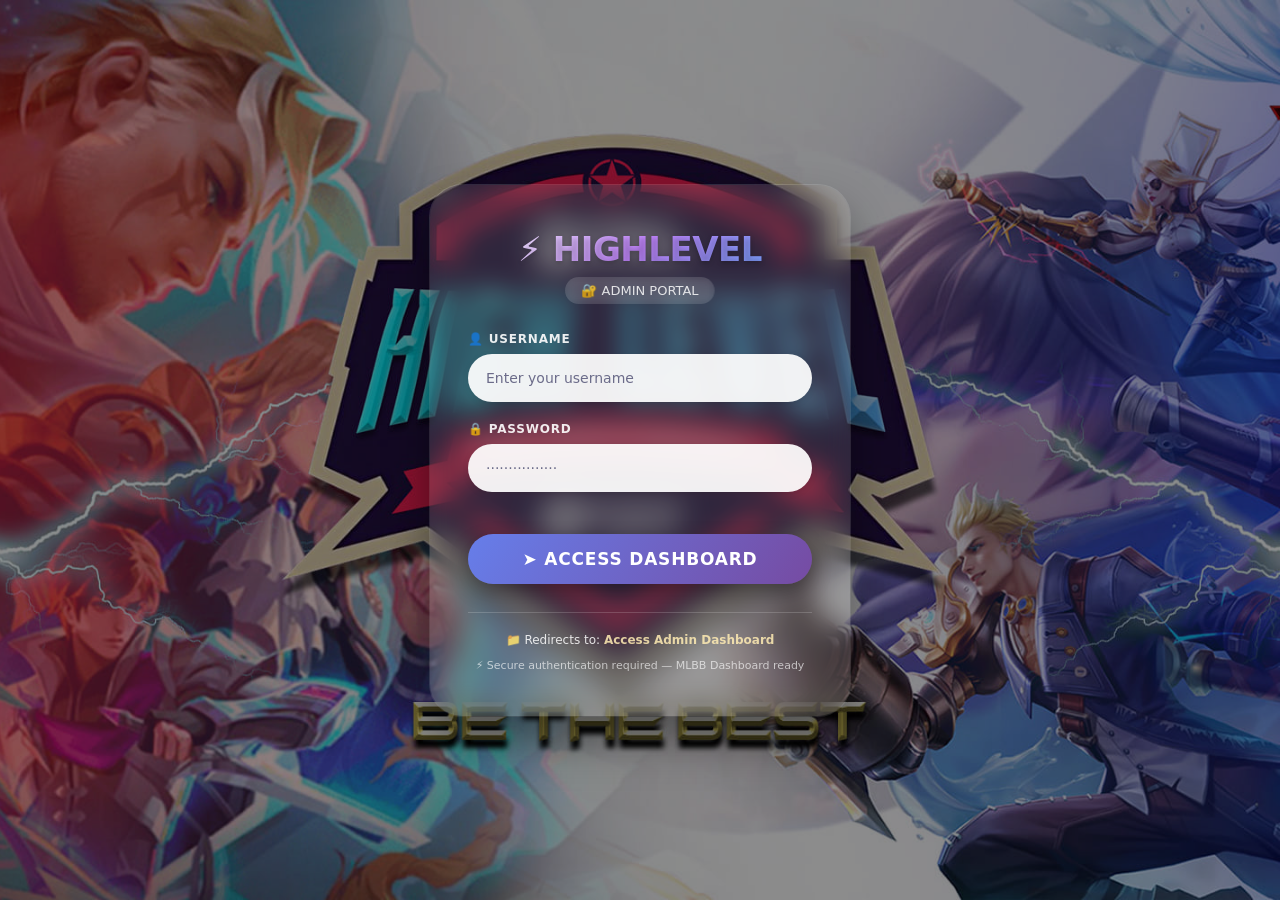
<file: index.html>
<!DOCTYPE html>
<html lang="en">
<head>
  <meta charset="UTF-8">
  <meta name="viewport" content="width=device-width, initial-scale=1.0">
  <link rel="stylesheet" href="index.css">
  <title>HighLevel Access | Secure Login</title>
  <link rel="icon" href="data:image/svg+xml,%3Csvg xmlns='http://www.w3.org/2000/svg' viewBox='0 0 24 24' fill='%236667ee'%3E%3Cpath d='M12 2C6.48 2 2 6.48 2 12s4.48 10 10 10 10-4.48 10-10S17.52 2 12 2zm-2 15h-2v-2h2v2zm0-4h-2V7h2v6z'/%3E%3C/svg%3E">
 
</head>
<body>
  <div class="login-container">
    <h2>⚡ HIGHLEVEL</h2>
    <div class="brand-badge">
      <span>🔐 ADMIN PORTAL</span>
    </div>
    <form id="loginForm" action="#" method="post">
      <div class="input-group">
        <label>👤 USERNAME</label>
        <input type="text" id="username" placeholder="Enter your username" autocomplete="off" required>
      </div>
      <div class="input-group">
        <label>🔒 PASSWORD</label>
        <input type="password" id="password" placeholder="················" autocomplete="off" required>
      </div>
      <button type="submit" id="loginBtn">➤ ACCESS DASHBOARD</button>
      <div id="errorMsg" class="error-message" style="display: none;"></div>
    </form>
    <div class="extra">
     
      📁 Redirects to: <strong style="color:#ffecb3;">Access Admin Dashboard</strong>
      <div class="info-note">
        ⚡ Secure authentication required — MLBB Dashboard ready
      </div>
    </div>
  </div>

  <script src="index.js"></script>
</body>
</html>
</file>
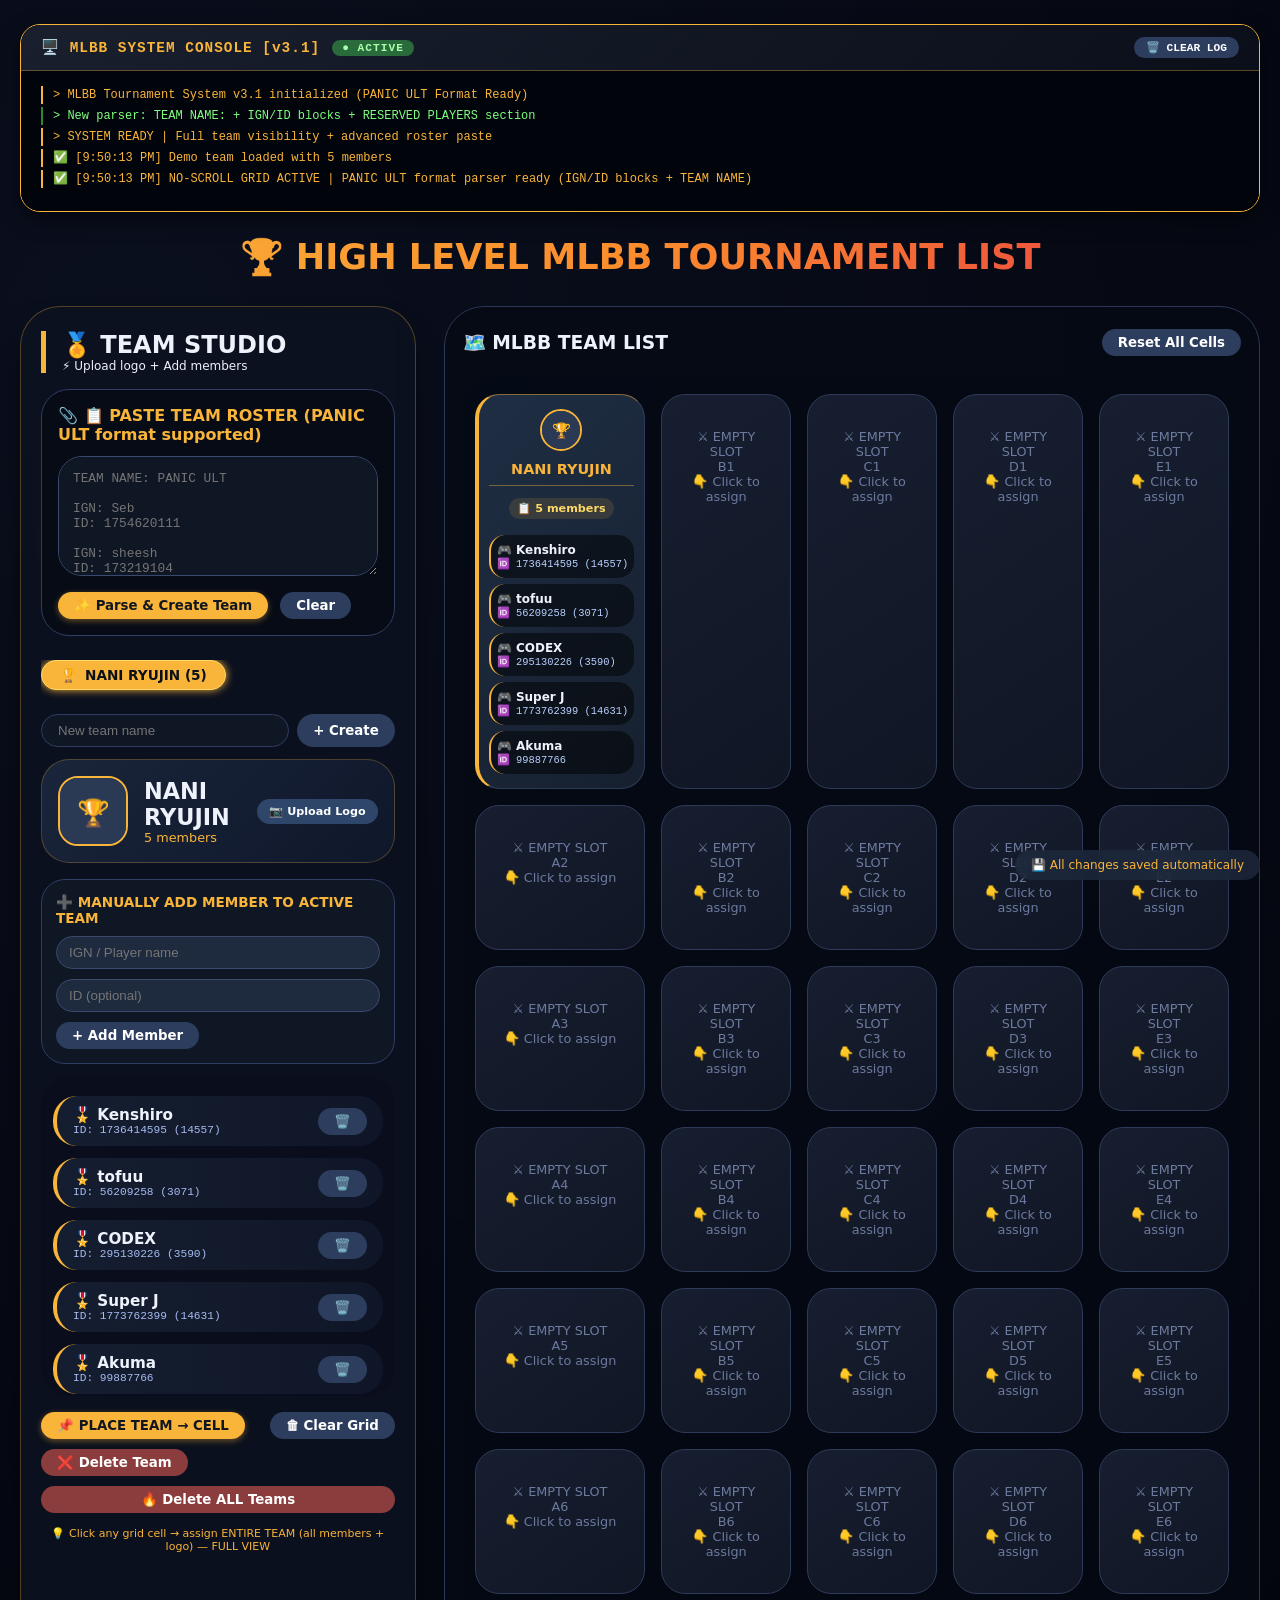
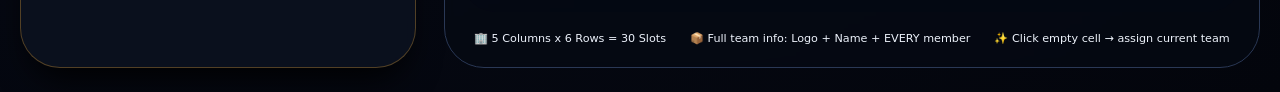
<file: MLbb-Organazed.html>
<!DOCTYPE html>
<html lang="en">
<head>
    <meta charset="UTF-8">
    <meta name="viewport" content="width=device-width, initial-scale=1.0, user-scalable=yes">
     <link rel="icon" href="HLMLLOGO.png" type="image/x-icon">
     <link rel="stylesheet" href="MLbb-Organazed.css">
    <title>MLBB TOURNAMENT MANAGER | PANIC ULT FORMAT READY</title>
    
</head>
<body>
<div class="app">
    <div class="system-console-panel">
        <div class="console-header">
            <div class="console-title">
                <span>🖥️ MLBB SYSTEM CONSOLE [v3.1]</span>
                <span class="console-status-badge">● ACTIVE</span>
            </div>
            <div class="console-actions">
                <button class="console-clear-btn" id="clearConsoleBtn">🗑️ CLEAR LOG</button>
            </div>
        </div>
        <div class="console-output" id="systemConsoleOutput">
            <div class="console-line success">> MLBB Tournament System v3.1 initialized (PANIC ULT Format Ready)</div>
            <div class="console-line info">> New parser: TEAM NAME: + IGN/ID blocks + RESERVED PLAYERS section</div>
            <div class="console-line success">> SYSTEM READY | Full team visibility + advanced roster paste</div>
        </div>
    </div>

    <div class="header">
        <h1>🏆 HIGH LEVEL MLBB TOURNAMENT LIST</h1>
    </div>
    <div class="save-status" id="saveStatus">💾 All changes saved automatically</div>

    <div class="dashboard">
        <!-- LEFT PANEL: TEAM STUDIO -->
        <div class="team-column-panel">
            <div class="panel-header">
                <h2>🏅 TEAM STUDIO</h2>
                <span style="font-size:12px;">⚡ Upload logo + Add members</span>
            </div>
            <div class="paste-zone">
                <label>📎 📋 PASTE TEAM ROSTER (PANIC ULT format supported)</label>
                <textarea id="pasteRosterInput" class="paste-textarea" rows="6" placeholder='TEAM NAME: PANIC ULT

IGN: Seb
ID: 1754620111

IGN: sheesh
ID: 173219104 

IGN: IRAAAA
ID: 817673263  

IGN: VRAMM KIDDDD
ID: 703164236

IGN: NASAN YUNG BEAT? 
ID: 730283545

RESERVED PLAYERS

IGN: Godspeed
ID: 388452085

IGN: SMOSHI
ID:876854660'></textarea>
                <div class="paste-buttons">
                    <button id="parseAndCreateTeamBtn" class="primary">✨ Parse & Create Team</button>
                    <button id="clearPasteBtn">Clear</button>
                </div>
            </div>
            <div id="teamSelectorContainer" class="team-selector-bar"></div>
            <div class="add-team-simple">
                <input type="text" id="quickTeamName" placeholder="New team name">
                <button id="createEmptyTeamBtn">+ Create</button>
            </div>
            <div id="activeTeamHeader" class="team-header-card">
                <div style="display: flex; align-items: center; gap: 16px; width: 100%;">
                    <img id="teamLogoLarge" class="team-logo-large" src="data:image/svg+xml,%3Csvg xmlns='http://www.w3.org/2000/svg' viewBox='0 0 100 100'%3E%3Crect width='100' height='100' fill='%232a3a55'/%3E%3Ctext x='50' y='67' font-size='40' text-anchor='middle' fill='%23F9B43A'%3E🏆%3C/text%3E%3C/svg%3E">
                    <div class="team-info-header">
                        <h3 id="activeTeamNameDisplay">Select Team</h3>
                        <div class="member-count" id="activeMemberCount">0 members</div>
                    </div>
                    <button id="uploadLogoBtn" class="upload-logo-btn" style="margin-left: auto;">📷 Upload Logo</button>
                    <input type="file" id="logoFileInput" accept="image/*" style="display: none;">
                </div>
            </div>
            <div class="add-member-section">
                <div class="add-member-title">➕ MANUALLY ADD MEMBER TO ACTIVE TEAM</div>
                <div class="add-member-inputs">
                    <input type="text" id="newMemberIgn" placeholder="IGN / Player name" autocomplete="off">
                    <input type="text" id="newMemberId" placeholder="ID (optional)" autocomplete="off">
                    <button id="addMemberBtn" class="add-member-btn">+ Add Member</button>
                </div>
            </div>
            <div id="membersColumnList" class="members-column">
                <div style="padding: 20px; text-align:center;">✨ Select a team to see members</div>
            </div>
            <div class="column-footer">
                <button id="placeTeamToSelectedCellBtn" class="primary">📌 PLACE TEAM → CELL</button>
                <button id="clearGridBtn">🗑 Clear Grid</button>
                <button id="deleteTeamBtn" class="danger">❌ Delete Team</button>
            </div>
            <div class="reset-buttons-group">
                <button id="deleteAllTeamsBtn" class="danger" style="flex:1;">🔥 Delete ALL Teams</button>
            </div>
            <div style="font-size: 11px; margin-top: 14px; text-align: center; color:#F9B43A;">
                💡 Click any grid cell → assign ENTIRE TEAM (all members + logo) — FULL VIEW
            </div>
        </div>

        <div class="grid-panel">
            <div class="grid-header">
                <h3>🗺️ MLBB TEAM LIST</h3>
                <button id="resetGridBtn">Reset All Cells</button>
            </div>
            <div id="battleGridContainer" class="battle-grid"></div>
            <div class="legend">
                <span>🏢 5 Columns x 6 Rows = 30 Slots</span>
                <span>📦 Full team info: Logo + Name + EVERY member</span>
                <span>✨ Click empty cell → assign current team</span>
            </div>
        </div>
    </div>
</div>
<script src="MLbb-Organazed.js"></script>
</body>
</html>
</file>
<file: index.css>
* {
      margin: 0;
      padding: 0;
      box-sizing: border-box;
    }

    body {
      font-family: 'Poppins', system-ui, -apple-system, 'Segoe UI', Roboto, 'Helvetica Neue', sans-serif;
      height: 100vh;
      display: flex;
      justify-content: center;
      align-items: center;
      background: url('HLCOVER.jpg') no-repeat center center/cover;
      position: relative;
    }

    /* dark overlay for better text contrast */
    body::before {
      content: '';
      position: absolute;
      inset: 0;
      background: rgba(0, 0, 0, 0.45);
      pointer-events: none;
    }

    .login-container {
      background: rgba(255, 255, 255, 0.12);
      backdrop-filter: blur(14px);
      border-radius: 32px;
      padding: 44px 38px;
      width: 420px;
      max-width: 90%;
      text-align: center;
      color: white;
      box-shadow: 0 25px 45px rgba(0, 0, 0, 0.4), 0 0 0 1px rgba(255, 255, 255, 0.15);
      animation: fadeIn 0.8s cubic-bezier(0.2, 0.9, 0.4, 1.1);
      transition: transform 0.2s ease;
      z-index: 2;
    }

    .login-container:hover {
      transform: translateY(-3px);
    }

    .login-container h2 {
      margin-bottom: 8px;
      font-size: 34px;
      font-weight: 700;
      letter-spacing: -0.5px;
      background: linear-gradient(135deg, #ffffff, #c084fc, #60a5fa);
      background-clip: text;
      -webkit-background-clip: text;
      color: transparent;
      text-shadow: 0 2px 5px rgba(0,0,0,0.2);
    }

    .brand-badge {
      font-size: 13px;
      opacity: 0.85;
      margin-bottom: 28px;
      display: flex;
      align-items: center;
      justify-content: center;
      gap: 8px;
      background: rgba(255,255,255,0.1);
      width: fit-content;
      margin-left: auto;
      margin-right: auto;
      padding: 6px 16px;
      border-radius: 40px;
      backdrop-filter: blur(4px);
    }

    .input-group {
      margin: 20px 0;
      text-align: left;
    }

    .input-group label {
      font-size: 12px;
      font-weight: 600;
      letter-spacing: 0.8px;
      margin-bottom: 8px;
      display: block;
      opacity: 0.9;
      text-transform: uppercase;
    }

    .login-container input {
      width: 100%;
      padding: 15px 18px;
      border: none;
      border-radius: 24px;
      outline: none;
      font-size: 15px;
      font-family: inherit;
      transition: all 0.25s;
      background: rgba(255, 255, 255, 0.93);
      color: #1e1e2a;
      font-weight: 500;
      box-shadow: 0 2px 6px rgba(0,0,0,0.1);
    }

    .login-container input:focus {
      background: white;
      box-shadow: 0 0 0 4px rgba(102, 126, 234, 0.5);
      transform: scale(1.01);
    }

    .login-container input::placeholder {
      color: #6c6c8a;
      font-weight: 400;
      font-size: 14px;
    }

    .login-container button {
      width: 100%;
      padding: 15px;
      border: none;
      border-radius: 44px;
      background: linear-gradient(125deg, #667eea, #764ba2);
      color: white;
      font-size: 17px;
      font-weight: 700;
      cursor: pointer;
      margin-top: 22px;
      transition: all 0.25s;
      font-family: inherit;
      letter-spacing: 0.8px;
      box-shadow: 0 8px 20px rgba(0, 0, 0, 0.3);
    }

    .login-container button:hover {
      background: linear-gradient(125deg, #5a6ed1, #684098);
      transform: translateY(-2px);
      box-shadow: 0 12px 28px rgba(0, 0, 0, 0.35);
    }

    .login-container button:active {
      transform: translateY(1px);
    }

    .error-message {
      margin-top: 18px;
      font-size: 13px;
      color: #ffd966;
      background: rgba(180, 50, 50, 0.85);
      backdrop-filter: blur(8px);
      padding: 10px 16px;
      border-radius: 60px;
      display: inline-block;
      font-weight: 600;
      transition: all 0.2s;
    }

    .extra {
      margin-top: 28px;
      font-size: 12px;
      opacity: 0.85;
      border-top: 1px solid rgba(255,255,255,0.2);
      padding-top: 20px;
    }

    .extra span {
      background: rgba(0,0,0,0.4);
      padding: 4px 12px;
      border-radius: 30px;
      font-family: monospace;
      font-weight: 700;
      letter-spacing: 1px;
    }

    .info-note {
      margin-top: 12px;
      font-size: 11px;
      opacity: 0.75;
    }

    @keyframes fadeIn {
      0% {
        opacity: 0;
        transform: translateY(35px) scale(0.96);
      }
      100% {
        opacity: 1;
        transform: translateY(0) scale(1);
      }
    }

    @keyframes shake {
      0%, 100% { transform: translateX(0); }
      25% { transform: translateX(-5px); }
      75% { transform: translateX(5px); }
    }

    .shake-effect {
      animation: shake 0.3s ease-in-out;
    }

    @media (max-width: 500px) {
      .login-container {
        padding: 32px 24px;
        width: 92%;
      }
      .login-container h2 {
        font-size: 28px;
      }
    }
</file>
<file: MLbb-Organazed.css>
* {
            box-sizing: border-box;
            margin: 0;
            padding: 0;
        }

        body {
            background: radial-gradient(circle at 10% 20%, #0a0f1e, #03050c);
            font-family: 'Inter', 'Segoe UI', 'Poppins', system-ui, sans-serif;
            padding: 24px 20px;
            color: #edf2fb;
        }

        .app {
            max-width: 1800px;
            margin: 0 auto;
        }

        /* Console Panel */
        .system-console-panel {
            background: #000000cc;
            backdrop-filter: blur(12px);
            border-radius: 20px;
            margin-bottom: 24px;
            border: 1px solid #F9B43A;
            box-shadow: 0 8px 20px rgba(0,0,0,0.5);
            overflow: hidden;
            font-family: 'Courier New', 'Fira Code', monospace;
        }
        .console-header {
            background: linear-gradient(135deg, #1a1f2e, #0a0f1a);
            padding: 12px 20px;
            display: flex;
            justify-content: space-between;
            align-items: center;
            border-bottom: 1px solid #F9B43A55;
            cursor: pointer;
        }
        .console-title {
            display: flex;
            align-items: center;
            gap: 12px;
            font-weight: 800;
            color: #F9B43A;
            font-size: 0.9rem;
            letter-spacing: 1px;
        }
        .console-status-badge {
            background: #2a6b3c;
            padding: 2px 10px;
            border-radius: 30px;
            font-size: 0.7rem;
            color: #aaffaa;
            font-weight: bold;
        }
        .console-actions {
            display: flex;
            gap: 8px;
        }
        .console-clear-btn {
            background: #2d3d5e;
            border: none;
            padding: 4px 12px;
            border-radius: 20px;
            font-size: 0.7rem;
            cursor: pointer;
            color: white;
            font-family: monospace;
        }
        .console-clear-btn:hover {
            background: #4a5a7e;
        }
        .console-output {
            background: #03050cee;
            padding: 12px 16px;
            height: 140px;
            overflow-y: auto;
            font-size: 12px;
            line-height: 1.5;
        }
        .console-line {
            font-family: 'Courier New', monospace;
            margin: 3px 0;
            white-space: pre-wrap;
            word-break: break-all;
            border-left: 2px solid #F9B43A;
            padding-left: 10px;
            margin-left: 4px;
        }
        .console-line.info { color: #7eff7e; border-left-color: #2a8c2a; }
        .console-line.success { color: #F9B43A; border-left-color: #F9B43A; }
        .console-line.error { color: #ff7e7e; border-left-color: #ff4444; }
        .console-line.warning { color: #ffb347; border-left-color: #ff884d; }

        .header {
            text-align: center;
            margin-bottom: 28px;
        }
        .header h1 {
            font-size: 2.2rem;
            font-weight: 800;
            background: linear-gradient(135deg, #F9B43A, #FB8B2C, #E63946);
            -webkit-background-clip: text;
            background-clip: text;
            color: transparent;
        }

        .save-status {
            position: fixed;
            bottom: 20px;
            right: 20px;
            background: #1e2a3ecc;
            backdrop-filter: blur(8px);
            padding: 8px 16px;
            border-radius: 40px;
            font-size: 12px;
            color: #F9B43A;
            z-index: 1000;
            pointer-events: none;
            font-weight: 500;
        }

        /* DASHBOARD LAYOUT */
        .dashboard {
            display: flex;
            flex-wrap: wrap;
            gap: 28px;
        }

        /* LEFT PANEL */
        .team-column-panel {
            flex: 1;
            min-width: 380px;
            background: rgba(12, 18, 32, 0.85);
            backdrop-filter: blur(8px);
            border-radius: 40px;
            border: 1px solid rgba(249, 180, 58, 0.3);
            padding: 24px 20px;
            box-shadow: 0 20px 35px -12px black;
        }

        .panel-header {
            display: flex;
            justify-content: space-between;
            align-items: baseline;
            flex-wrap: wrap;
            margin-bottom: 16px;
            border-left: 5px solid #F9B43A;
            padding-left: 16px;
        }
        .panel-header h2 {
            font-size: 1.5rem;
            font-weight: 700;
        }

        .paste-zone {
            background: #060b16;
            border-radius: 28px;
            padding: 16px;
            margin-bottom: 24px;
            border: 1px solid #2f3e62;
        }
        .paste-zone label {
            font-weight: 600;
            display: flex;
            align-items: center;
            gap: 8px;
            margin-bottom: 12px;
            color: #F9B43A;
        }
        .paste-textarea {
            width: 100%;
            background: #0f1624;
            border: 1px solid #3a4a6e;
            border-radius: 24px;
            padding: 14px;
            color: #eef3ff;
            font-family: 'Monaco', 'Menlo', monospace;
            font-size: 0.8rem;
            resize: vertical;
            margin-bottom: 12px;
        }
        .paste-textarea:focus {
            outline: none;
            border-color: #F9B43A;
        }
        .paste-buttons {
            display: flex;
            gap: 12px;
            flex-wrap: wrap;
        }

        .team-selector-bar {
            display: flex;
            gap: 12px;
            overflow-x: auto;
            padding-bottom: 12px;
            margin: 16px 0 12px 0;
            scrollbar-width: thin;
        }
        .team-badge {
            background: #1e2a3e;
            border-radius: 60px;
            padding: 6px 18px;
            font-weight: 600;
            font-size: 0.85rem;
            white-space: nowrap;
            cursor: pointer;
            transition: 0.15s;
            border: 1px solid #3a4a6e;
            display: inline-flex;
            align-items: center;
            gap: 8px;
        }
        .team-badge-logo {
            width: 28px;
            height: 28px;
            border-radius: 50%;
            object-fit: cover;
            background: #2a3a55;
        }
        .team-badge.active {
            background: #F9B43A;
            color: #0a0f1a;
            border-color: #ffd966;
            box-shadow: 0 0 8px #F9B43A;
        }
        .add-team-simple {
            display: flex;
            gap: 8px;
            margin: 12px 0;
            flex-wrap: wrap;
        }
        .add-team-simple input {
            flex: 2;
            background: #0f1624;
            border: 1px solid #2f3e62;
            padding: 8px 16px;
            border-radius: 50px;
            color: white;
        }
        .team-header-card {
            background: linear-gradient(135deg, #1a253b, #0f172a);
            border-radius: 28px;
            padding: 16px;
            margin-bottom: 16px;
            display: flex;
            align-items: center;
            gap: 16px;
            border: 1px solid #F9B43A40;
        }
        .team-logo-large {
            width: 70px;
            height: 70px;
            border-radius: 20px;
            object-fit: cover;
            background: #2a3a55;
            border: 2px solid #F9B43A;
        }
        .team-info-header {
            flex: 1;
        }
        .team-info-header h3 {
            font-size: 1.4rem;
            font-weight: 800;
        }
        .member-count {
            color: #F9B43A;
            font-size: 0.8rem;
        }
        .upload-logo-btn {
            background: #2f466b;
            padding: 6px 12px;
            font-size: 0.7rem;
        }
        .add-member-section {
            background: #0f1624;
            border-radius: 24px;
            padding: 14px;
            margin: 12px 0;
            border: 1px solid #2f3e62;
        }
        .add-member-title {
            color: #F9B43A;
            font-weight: 600;
            font-size: 0.85rem;
            margin-bottom: 10px;
        }
        .add-member-inputs {
            display: flex;
            gap: 10px;
            flex-wrap: wrap;
        }
        .add-member-inputs input {
            flex: 1;
            background: #1e2a3e;
            border: 1px solid #3a4a6e;
            padding: 8px 12px;
            border-radius: 40px;
            color: white;
        }
        .members-column {
            background: #0a0f1c80;
            border-radius: 28px;
            padding: 8px 4px;
            max-height: 320px;
            overflow-y: auto;
            margin-top: 8px;
        }
        .member-card {
            background: linear-gradient(95deg, #151e30, #0f1628);
            margin: 12px 8px;
            padding: 10px 16px;
            border-radius: 24px;
            display: flex;
            align-items: center;
            justify-content: space-between;
            flex-wrap: wrap;
            gap: 12px;
            border-left: 4px solid #F9B43A;
        }
        .member-info {
            flex: 2;
        }
        .member-ign {
            font-weight: 800;
            font-size: 0.95rem;
        }
        .member-id {
            font-size: 0.7rem;
            font-family: monospace;
            color: #a6bbf0;
        }
        button {
            background: #2d3d5e;
            border: none;
            border-radius: 40px;
            padding: 6px 16px;
            font-weight: 600;
            color: white;
            cursor: pointer;
            transition: 0.1s;
            font-family: inherit;
        }
        button.primary {
            background: #F9B43A;
            color: #11161f;
            box-shadow: 0 2px 6px rgba(249,180,58,0.4);
        }
        button.danger {
            background: #8b3c3c;
        }
        .column-footer {
            margin-top: 16px;
            display: flex;
            gap: 10px;
            flex-wrap: wrap;
            justify-content: space-between;
        }
        .reset-buttons-group {
            display: flex;
            gap: 10px;
            margin-top: 10px;
        }
        
        /* RIGHT GRID PANEL - NO SCROLL, FULL VISIBILITY */
        .grid-panel {
            flex: 2.2;
            min-width: 720px;
            background: rgba(6, 10, 20, 0.7);
            backdrop-filter: blur(4px);
            border-radius: 40px;
            padding: 22px 18px;
            border: 1px solid #2a3855;
        }
        .grid-header {
            display: flex;
            justify-content: space-between;
            align-items: center;
            flex-wrap: wrap;
            margin-bottom: 20px;
        }
        .battle-grid {
            display: grid;
            grid-template-columns: repeat(5, 1fr);
            gap: 16px;
            background: #03061730;
            padding: 18px 12px;
            border-radius: 32px;
        }
        /* CRITICAL: CELL STYLES WITHOUT SCROLLBARS - ALL CONTENT VISIBLE */
        .grid-cell {
            background: linear-gradient(145deg, #171e30, #101624);
            border-radius: 24px;
            display: flex;
            flex-direction: column;
            align-items: center;
            text-align: center;
            padding: 14px 10px;
            cursor: pointer;
            transition: all 0.2s;
            border: 1px solid #2e3b58;
            position: relative;
            min-height: auto;
            overflow: visible;
        }
        .grid-cell:hover {
            transform: translateY(-3px);
            border-color: #F9B43A;
            box-shadow: 0 8px 18px rgba(0,0,0,0.4);
        }
        .grid-cell.filled {
            background: linear-gradient(135deg, #1f2e44, #16202f);
            border-left: 4px solid #F9B43A;
            border-top: 1px solid #F9B43A80;
        }
        .cell-team-header {
            display: flex;
            align-items: center;
            gap: 10px;
            justify-content: center;
            margin-bottom: 12px;
            padding-bottom: 8px;
            border-bottom: 1px solid rgba(249, 180, 58, 0.4);
            width: 100%;
            flex-wrap: wrap;
        }
        .cell-team-logo {
            width: 42px;
            height: 42px;
            border-radius: 50%;
            object-fit: cover;
            background: #1e2a3e;
            border: 2px solid #F9B43A;
        }
        .cell-team-name {
            font-weight: 800;
            font-size: 0.9rem;
            color: #F9B43A;
            word-break: break-word;
            max-width: 100%;
        }
        .member-count-badge {
            background: #F9B43A20;
            padding: 4px 8px;
            border-radius: 30px;
            font-size: 0.7rem;
            font-weight: bold;
            margin-bottom: 10px;
            display: inline-block;
            color: #ffd966;
        }
        /* MEMBERS LIST - NO SCROLL, ALL MEMBERS VISIBLE STACKED */
        .cell-members-list {
            width: 100%;
            margin-top: 6px;
            display: flex;
            flex-direction: column;
            gap: 6px;
            overflow: visible;
        }
        .cell-member-item {
            background: rgba(0, 0, 0, 0.5);
            padding: 8px 6px;
            border-radius: 16px;
            font-size: 0.7rem;
            text-align: left;
            border-left: 2px solid #F9B43A;
            width: 100%;
            transition: 0.1s;
        }
        .cell-member-ign {
            font-weight: 700;
            font-size: 0.75rem;
            white-space: nowrap;
            overflow: hidden;
            text-overflow: ellipsis;
        }
        .cell-member-id {
            font-size: 0.65rem;
            font-family: monospace;
            color: #b9d0ff;
            white-space: nowrap;
            overflow: hidden;
            text-overflow: ellipsis;
        }
        .empty-slot-label {
            padding: 20px 8px;
            color: #6c7a9e;
            font-size: 0.8rem;
            font-weight: 500;
        }
        .legend {
            display: flex;
            justify-content: center;
            gap: 24px;
            margin-top: 20px;
            font-size: 0.7rem;
            flex-wrap: wrap;
        }
        @media (max-width: 1100px) {
            .battle-grid { gap: 12px; }
            .cell-team-logo { width: 34px; height: 34px; }
            .cell-team-name { font-size: 0.75rem; }
            .cell-member-ign { font-size: 0.65rem; white-space: normal; word-break: break-word; }
            .cell-member-id { font-size: 0.55rem; white-space: normal; }
        }
        @media (max-width: 850px) {
            .battle-grid { grid-template-columns: repeat(5, minmax(130px, 1fr)); gap: 8px; }
            .grid-cell { padding: 8px 6px; }
        }
</file>
